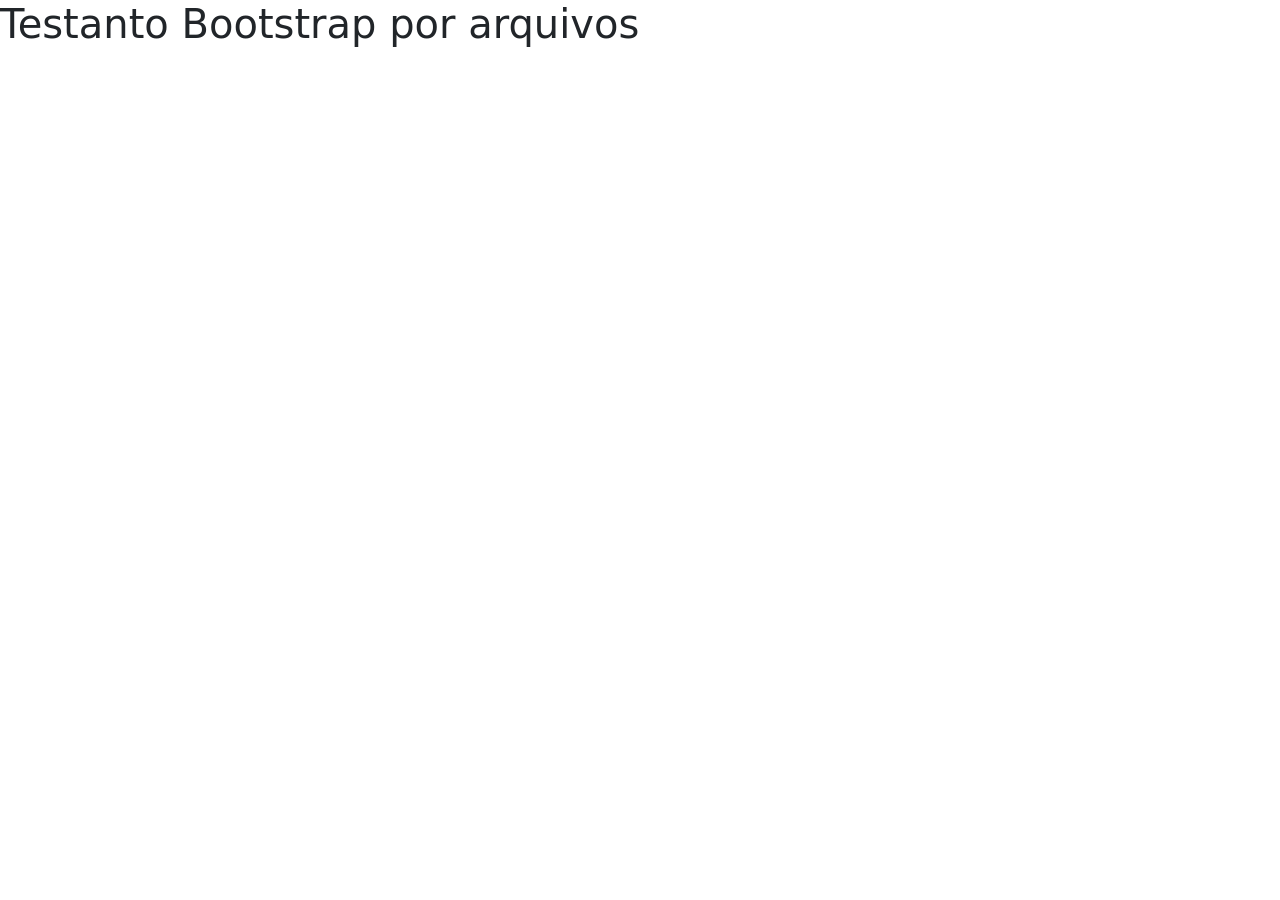
<file: ex1a_instalacao_arquivos/index.html>
<!DOCTYPE html>
<html lang="pt-br">
<head>
  <meta charset="UTF-8">
  <meta http-equiv="X-UA-Compatible" content="IE=edge">
  <meta name="viewport" content="width=device-width, initial-scale=1.0">
  <title>Bootstrap Arquivos</title>

  <!-- 1ª Digitação (Aqui) -->
  <link rel="stylesheet" href="./css/bootstrap.min.css">
</head>
<body>

  <!-- 2ª Digitação (Aqui) -->
  <h1>Testanto Bootstrap por arquivos</h1>
  <script src="./js/bootstrap.bundle.min.js"></script>
  
</body>
</html>
</file>
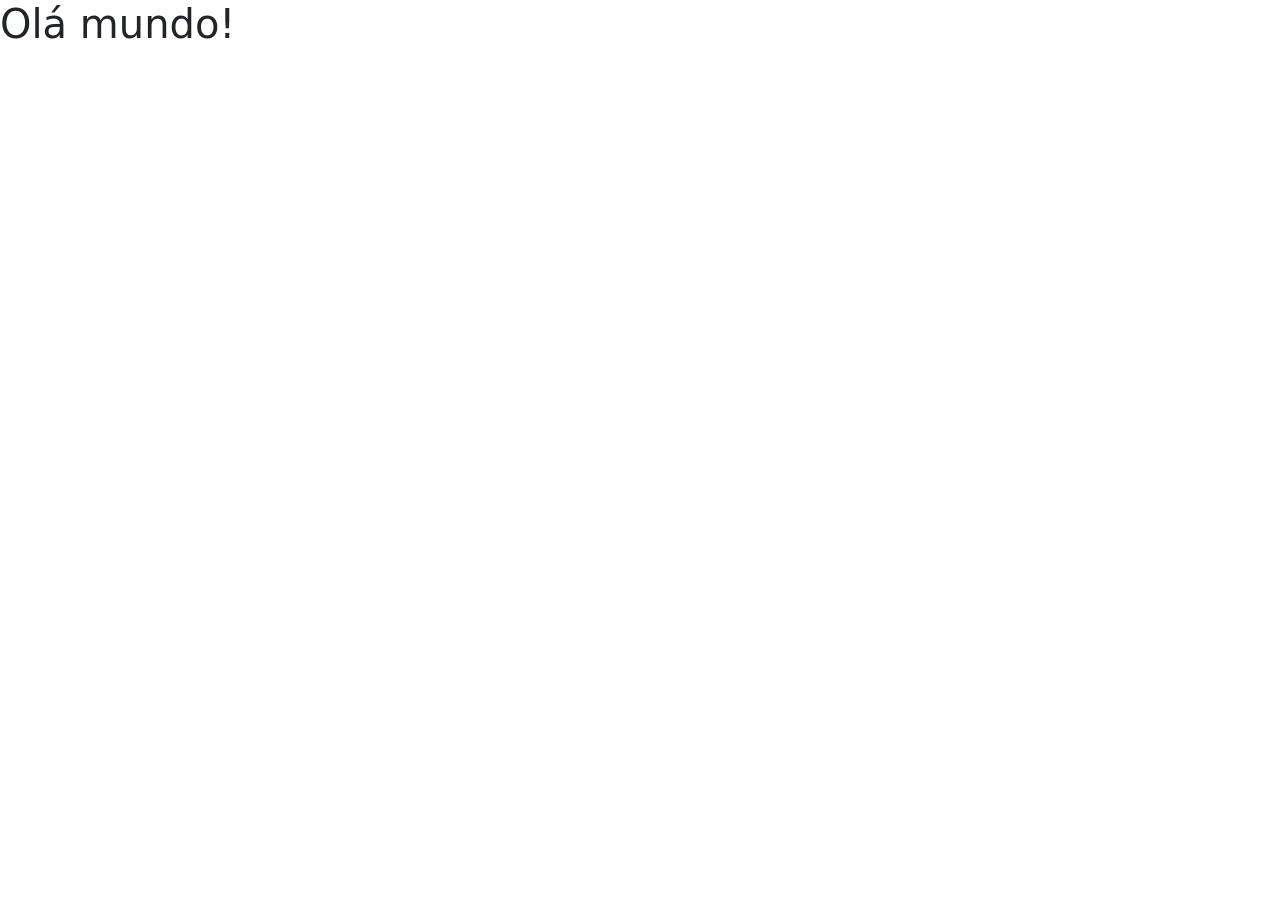
<file: ex1b__instalacao_npm/index.html>
<!DOCTYPE html>
<html lang="pt-br">
<head>
    <meta charset="UTF-8">
    <meta name="viewport" content="width=device-width, initial-scale=1.0">
    <title>Bootstrap com NPM</title>

    <!-- 1ª Digitação (Aqui) -->
    <link rel="stylesheet" href="node_modules/bootstrap/dist/css/bootstrap.css">
</head>
<body>
    
    <!-- Para instalar via NPM -->
    <!-- npm install bootstrap@5.3.3 -->

    <!-- 2ª Digitação (Aqui) -->
    <h1>Olá mundo!</h1>
</body>
</html>
</file>
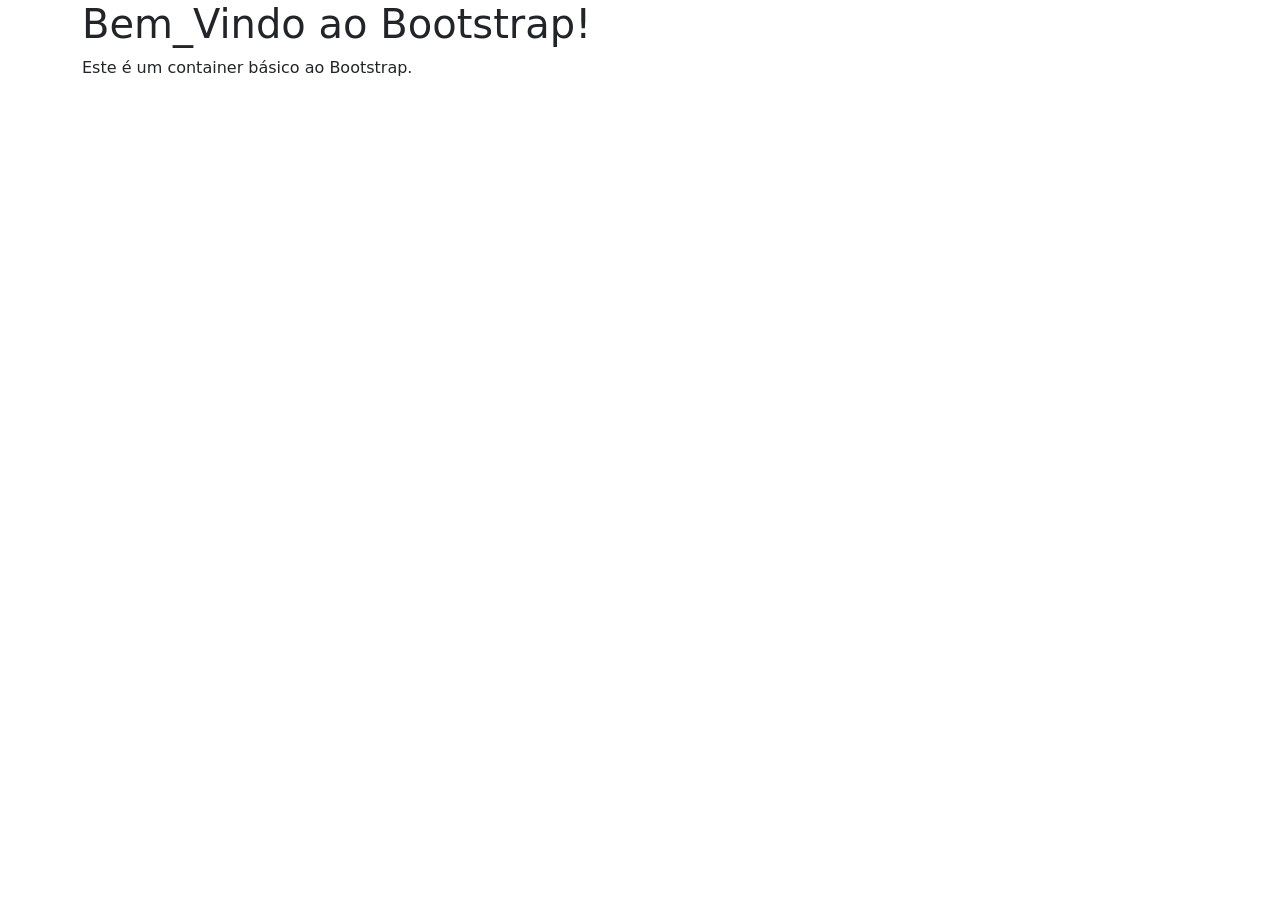
<file: ex1_instalacao-cdn/ex1.html>
<!DOCTYPE html>
<html lang="pt-br">
<head>
    <meta charset="UTF-8">
    <meta name="viewport" content="width=device-width, initial-scale=1.0">
    <title>Introdução ao Bootstrap</title>

    <!-- 1ª Digitação (Aqui) -->
    <link href="https://cdn.jsdelivr.net/npm/bootstrap@5.3.8/dist/css/bootstrap.min.css" rel="stylesheet" integrity="sha384-sRIl4kxILFvY47J16cr9ZwB07vP4J8+LH7qKQnuqkuIAvNWLzeN8tE5YBujZqJLB" crossorigin="anonymous">
</head>
<body>

    <!-- 2ª Digitação (Aqui) -->
    <div class="container">
        <h1>Bem_Vindo ao Bootstrap!</h1>
        <p>Este é um container básico ao Bootstrap.</p>
    </div>
</body>
</html>
</file>
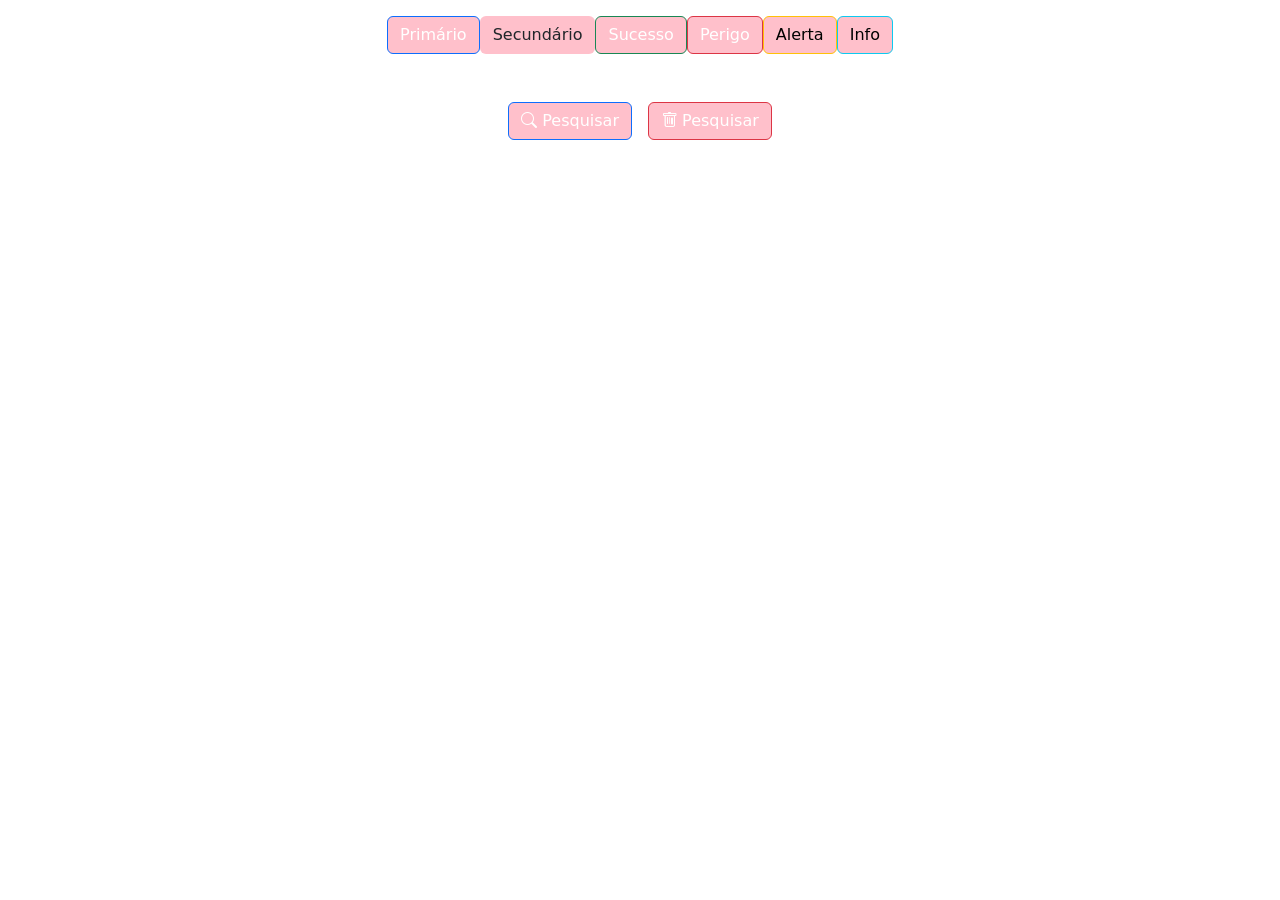
<file: ex3_botoes/ex3.html>
<!DOCTYPE html>
<html lang="pt-br">
<head>
    <meta charset="UTF-8">
    <meta name="viewport" content="width=device-width, initial-scale=1.0">
    <title>Botões Bootstrap</title>

    <!-- Bootstrap CSS -->
    <link href="https://cdn.jsdelivr.net/npm/bootstrap@5.3.0/dist/css/bootstrap.min.css" rel="stylesheet">

    <!-- Bootstrap ícones -->
    <link rel="stylesheet" href="https://cdn.jsdelivr.net/npm/bootstrap-icons@1.11.3/font/bootstrap-icons.css">
    <link rel="stylesheet" href="./style.css">

</head>
<body>


    <!-- 1ª Digitação (Aqui) -->
    <div class="container d-flex justify-content-center mt-3">
        <button class="btn btn-primary">Primário</button>
        <button class="btn btn-secundary">Secundário</button>
        <button class="btn btn-success">Sucesso</button>
        <button class="btn btn-danger">Perigo</button>
        <button class="btn btn-warning">Alerta</button>
        <button class="btn btn-info">Info</button>
    </div>

    <div class="container d-flex justify-content-center mt-5">
       <!-- Botão com ícone -->
        <button class="btn btn-primary">
            <i class="bi bi-search"></i> Pesquisar
        </button>

    <!-- Botão com ícone -->
        <button class="btn btn-danger ms-3">
            <i class="bi bi-trash"></i> Pesquisar
        </button>
    

    <script src="https://cdn.jsdelivr.net/npm/bootstrap@5.3.0/dist/js/bootstrap.bundle.min.js"></script>
</body>
</html>
</file>
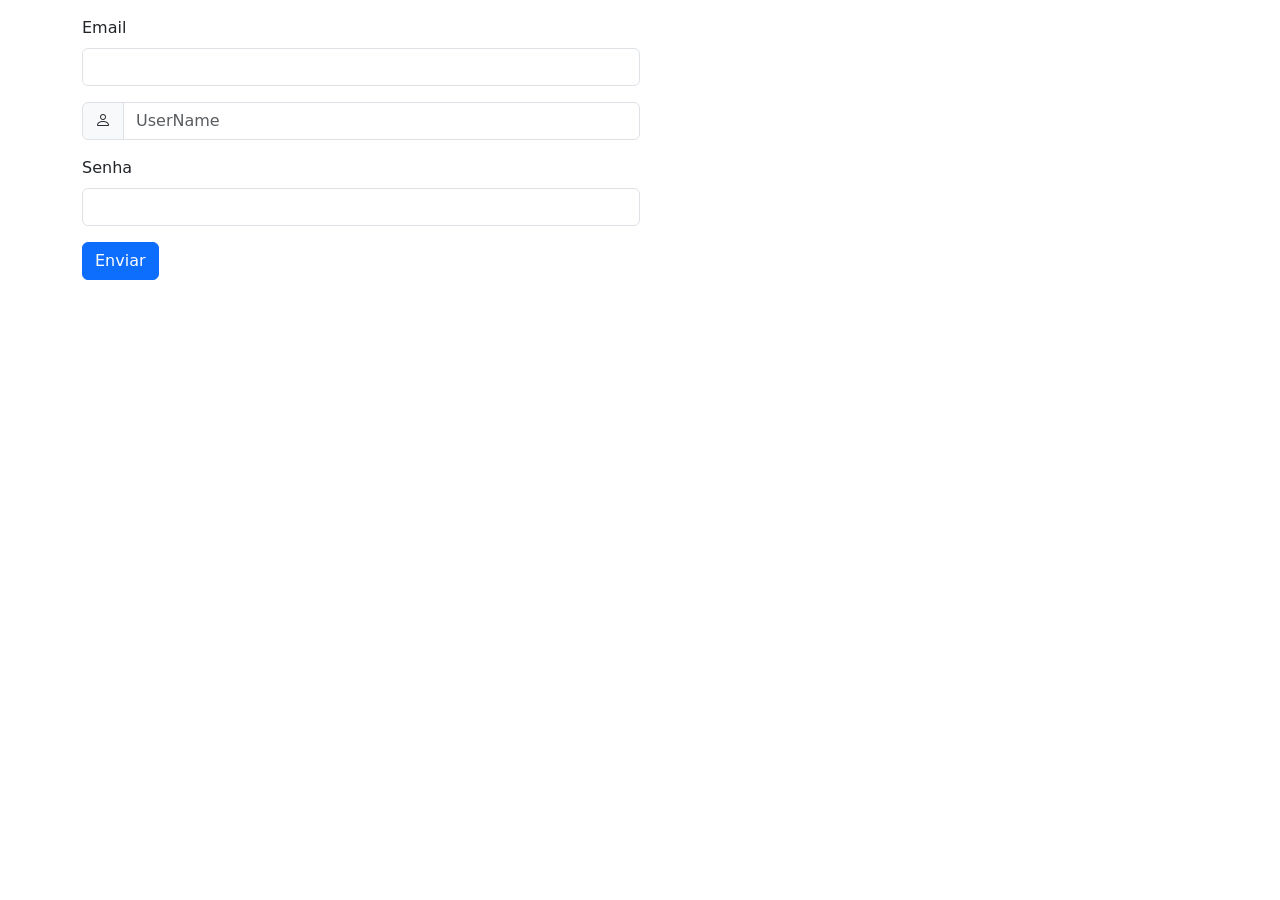
<file: ex4_formulario-sub-css/ex4.html>
<!doctype html>
<html lang="pt-br">
  <head>
    <meta charset="UTF-8" />
    <meta name="viewport" content="width=device-width, initial-scale=1.0" />
    <title>Formulário Bootstrap Customizado</title>

    <!-- Bootstrap CSS -->
    <link
      href="https://cdn.jsdelivr.net/npm/bootstrap@5.3.0/dist/css/bootstrap.min.css"
      rel="stylesheet"
    />

    <!-- Bootstrap ícones -->
    <link
      rel="stylesheet"
      href="https://cdn.jsdelivr.net/npm/bootstrap-icons@1.11.3/font/bootstrap-icons.css"
    />

    <!-- CSS customizado -->
    <link rel="stylesheet" href="styles.css"/>
  </head>
  <body>
    <!-- 1ª Digitação (Aqui) -->
    <div class="container mt-3">
      <form class="custom-form">
        <div class="col-sm-6 mb-3">
            <label for="email" class="form-label">Email</label>
            <input type="email" name="email" id="email" class="form-control custom-input">
        </div>

        <div class="col-sm-6 mb-3">
            <div class="input-group">
                <span class="input-group-text custom-icon">
                    <i class="bi bi-person"></i>
                </span>
                <input type="text" class="form-control custom-input" placeholder="UserName">
            </div>
        </div>

        <div class="col-sm-6 mb-3">
            <label for="Senha" class="form-label">Senha</label>
            <input type="password" name="Senha" class="form-control custom-input">
        </div>

        <button type="submit" class="btn btn-primary custom-button">Enviar</button>
      </form>
    </div>
    <script src="https://cdn.jsdelivr.net/npm/bootstrap@5.3.0/dist/js/bootstrap.bundle.min.js"></script>
  </body>
</html>
</file>
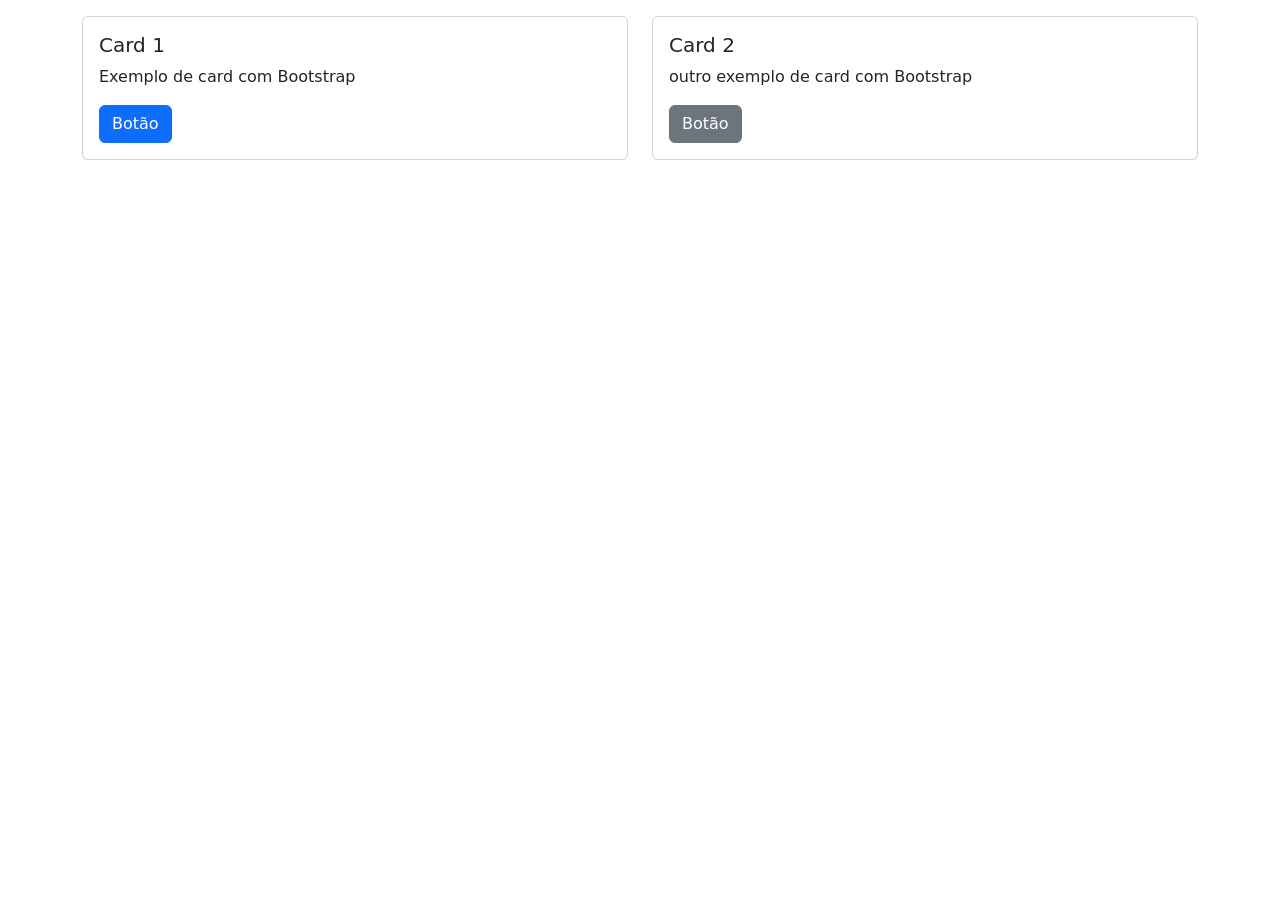
<file: ex5_cards/ex5.html>
<!DOCTYPE html>
<html lang="pt-br">
<head>
    <meta charset="UTF-8">
    <meta name="viewport" content="width=device-width, initial-scale=1.0">
    <title>Cards Bootstrap</title>

    <!-- Bootstrap via CDN -->
    <link href="https://cdn.jsdelivr.net/npm/bootstrap@5.3.0/dist/css/bootstrap.min.css" rel="stylesheet">
</head>
<body>


  <!-- 1ª Digitação (Aqui) -->
  <div class="container mt-3">
    <div class="row">
      <div class="col-sm-6">
        <div class="card">
          <div class="card-body">
            <h5 class="card-title">Card 1</h5>
            <p class="card-text">Exemplo de card com Bootstrap</p>
            <a href="#" class="btn btn-primary">Botão</a>
          </div>
        </div>
      </div>

      <div class="col-sm-6">
        <div class="card">
          <div class="card-body">
            <h5 class="card-title">Card 2</h5>
            <p class="card-text">outro exemplo de card com Bootstrap</p>
            <a href="#" class="btn btn-secondary">Botão</a>
          </div>
        </div>
      </div>
    </div>
  </div>

    <script src="https://cdn.jsdelivr.net/npm/bootstrap@5.3.0/dist/js/bootstrap.bundle.min.js"></script>
</body>
</html>
</file>
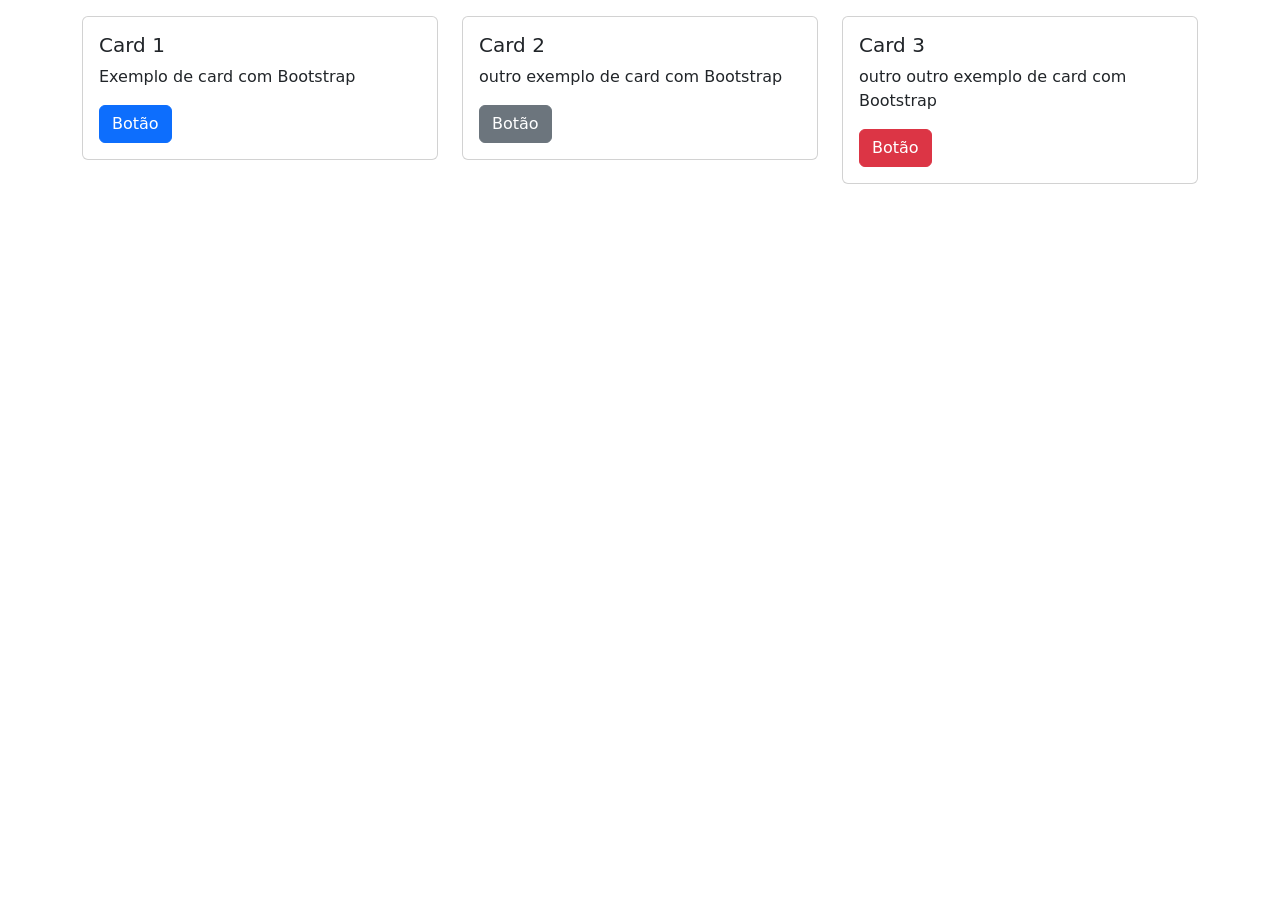
<file: ex5a-al-fazer-grid-(ex)/ex5a.html>
<!DOCTYPE html>
<html lang="pt-br">
<head>
    <meta charset="UTF-8">
    <meta name="viewport" content="width=device-width, initial-scale=1.0">
    <title>Cards Bootstrap</title>

    <!-- Bootstrap via CDN -->
    <link href="https://cdn.jsdelivr.net/npm/bootstrap@5.3.0/dist/css/bootstrap.min.css" rel="stylesheet">
</head>
<body>


  <!-- 1ª Digitação (Aqui) -->
  <div class="container mt-3">
    <div class="row">
      <div class="col-sm-4">
        <div class="card">
          <div class="card-body">
            <h5 class="card-title">Card 1</h5>
            <p class="card-text">Exemplo de card com Bootstrap</p>
            <a href="#" class="btn btn-primary">Botão</a>
          </div>
        </div>
      </div>

      <div class="col-sm-4">
        <div class="card">
          <div class="card-body">
            <h5 class="card-title">Card 2</h5>
            <p class="card-text">outro exemplo de card com Bootstrap</p>
            <a href="#" class="btn btn-secondary">Botão</a>
          </div>
        </div>
      </div>

      <div class="col-sm-4">
        <div class="card">
          <div class="card-body">
            <h5 class="card-title">Card 3</h5>
            <p class="card-text">outro outro exemplo de card com Bootstrap</p>
            <a href="#" class="btn btn-danger">Botão</a>
          </div>
        </div>
      </div>
    </div>
  </div>

    <script src="https://cdn.jsdelivr.net/npm/bootstrap@5.3.0/dist/js/bootstrap.bundle.min.js"></script>
</body>
</html>
</file>
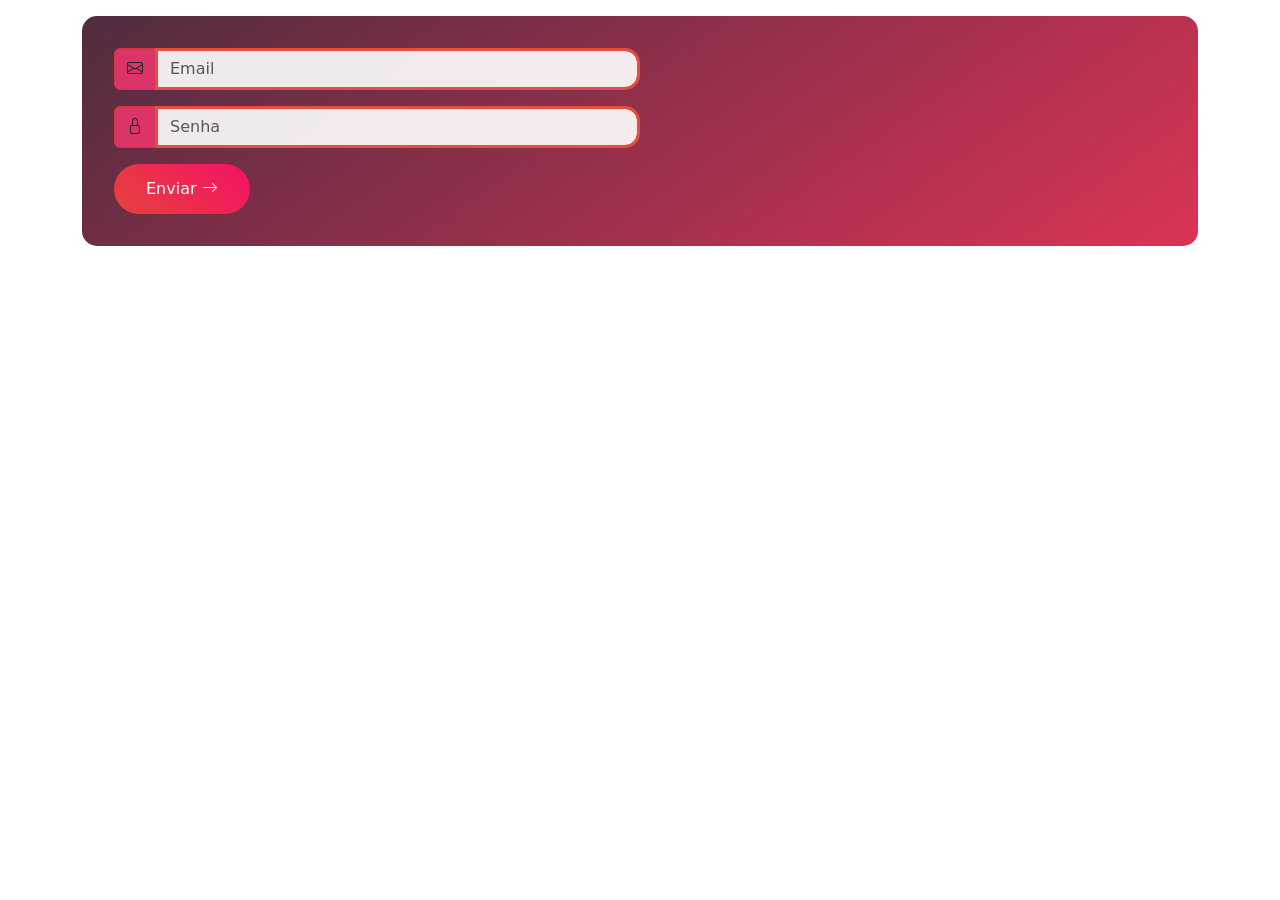
<file: ex5b-al-fazer-formulario-(ex)/ex5b.html>
<!doctype html>
<html lang="pt-br">
  <head>
    <meta charset="UTF-8" />
    <meta name="viewport" content="width=device-width, initial-scale=1.0" />
    <title>Formulário Bootstrap Customizado</title>

    <!-- Bootstrap CSS -->
    <link
      href="https://cdn.jsdelivr.net/npm/bootstrap@5.3.0/dist/css/bootstrap.min.css"
      rel="stylesheet"
    />

    <!-- Bootstrap ícones -->
    <link
      rel="stylesheet"
      href="https://cdn.jsdelivr.net/npm/bootstrap-icons@1.11.3/font/bootstrap-icons.css"
    />

    <!-- CSS customizado -->
    <link rel="stylesheet" href="style.css"/>
  </head>
  <body>
    <!-- 1ª Digitação (Aqui) -->
    <div class="container mt-3">
      <form class="custom-form">
        <div class="col-sm-6 mb-3">
            <div class="input-group">
                <span class="input-group-text custom-icon">
                    <i class="bi bi-envelope"></i>
                </span>
                 <input type="email" name="email" id="email" class="form-control custom-input" placeholder="Email">
            </div>
        </div>

        <div class="col-sm-6 mb-3">
            <div class="input-group">
                <span class="input-group-text custom-icon">
                    <i class="bi bi-lock"></i>
                </span>
                
                <input type="password" name="Senha" class="form-control custom-input" placeholder="Senha">
            </div>
        </div>

        <button type="submit" class="btn btn-primary custom-button">Enviar<i>
        <i class="bi bi-arrow-right"></i>
        </i></button>
        

        </form>
    <script src="https://cdn.jsdelivr.net/npm/bootstrap@5.3.0/dist/js/bootstrap.bundle.min.js"></script>
  </body>
</html>
</file>
<file: ex3_botoes/style.css>
.btn {
   background-color: pink;
}
</file>
<file: ex4_formulario-sub-css/styles.css>
/* 2ª Digitação (Aqui) */
</file>
<file: ex5b-al-fazer-formulario-(ex)/style.css>
/* 2ª Digitação (Aqui) */
.custom-form {
    background: linear-gradient(145deg, #502c40, #db3455);
    padding: 2rem;
    border-radius: 15px;
}
.form-label {
    color: white;
}
.custom-icon {
    background-color: #db3466;
    border-color: #db3439;
}
.form-control.custom-input {
    border: 3px solid #e74c3c;
    border-radius: 15px;
    background-color: rgba(255, 255, 255, 0.9);
}
.form-control.custom-input:focus {
    border-color: #e76684;
    transform: scale(1.02);
}
.input-group {
    width: 100%;
}
.btn.btn-primary.custom-button {
    background: linear-gradient(45deg, #e7423c, #f31264);
    padding: 0.8rem 2rem;
    border-radius: 50px;
    border: none;
}
.btn.btn-primary.custom-button:hover {
    transform: translateY(-5px);
    box-shadow: 0 10px 20px rgba(231, 76, 60, 0.4);
}
</file>
